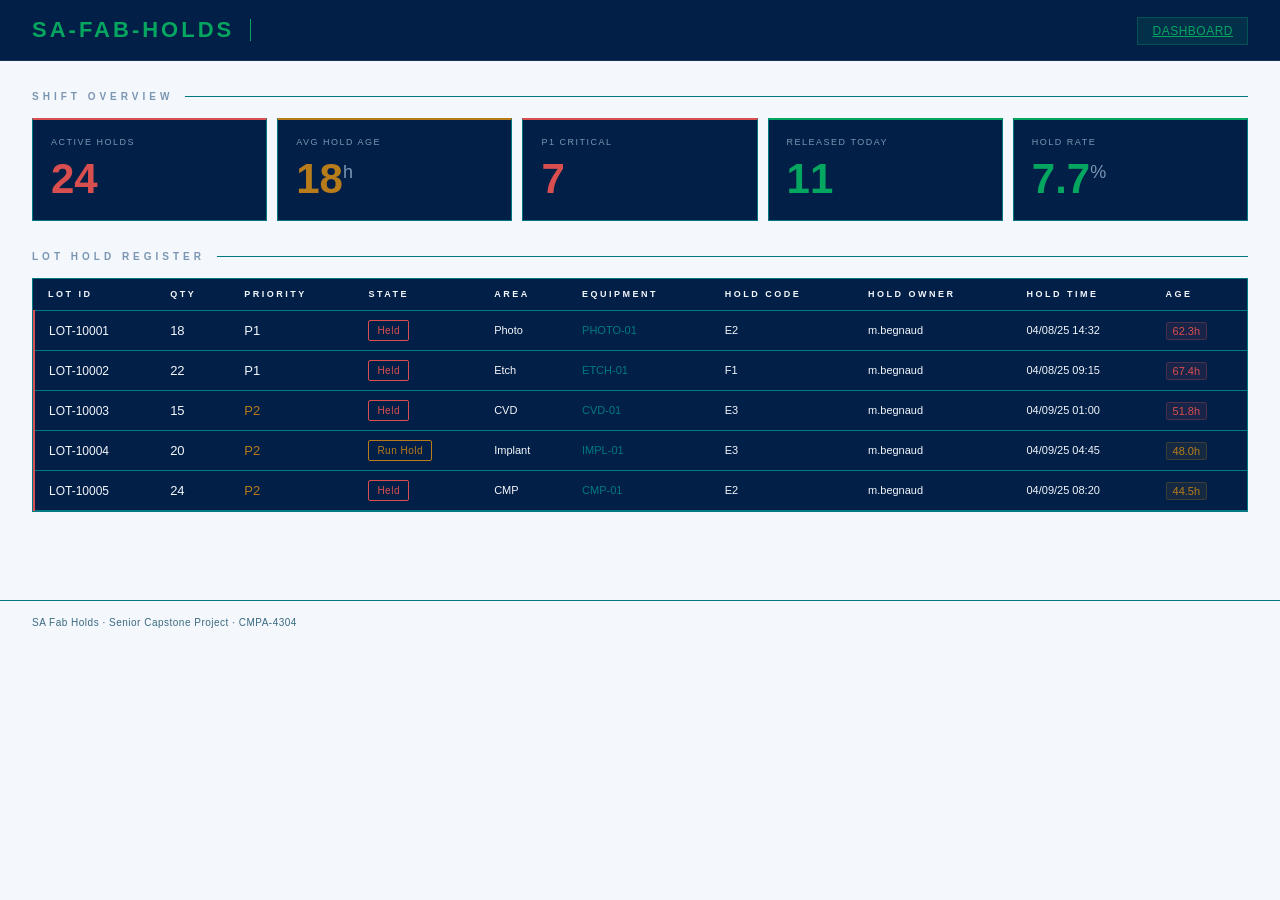
<file: index.html>
<!DOCTYPE html>
<html lang="en">
  <head>
    <meta charset="UTF-8">
    <meta name="viewport" content="width=device-width, initial-scale=1.0">
    <title>SA FAB HOLDS</title>
    <link rel="stylesheet" href="./style.css" />
  </head>

  <body>
  <header class="site-header">
    <div class="header-brand">
      <div class="brand-logo">SA<span>-</span>Fab<span>-</span>Holds</div>
      <div class="brand-divider"></div>
    </div>
    <div class="header-meta">
      <nav class="header-nav">
        <a href="index.html" class="nav-link active">Dashboard</a>
      </nav>
    </div>
  </header>

  <main class="page-wrap">

    <div class="section-label">Shift Overview</div>
    <div class="kpi-grid">
      <div class="kpi-card" style="--kpi-color: var(--danger)">
        <div class="kpi-label">Active Holds</div>
        <div class="kpi-value">24</div>
    </div>
 
      <div class="kpi-card" style="--kpi-color: var(--warning)">
        <div class="kpi-label">Avg Hold Age</div>
        <div class="kpi-value">18<sup>h</sup></div>
      </div>
 
      <div class="kpi-card" style="--kpi-color: var(--danger)">
        <div class="kpi-label">P1 Critical</div>
        <div class="kpi-value">7</div>
      </div>
 
      <div class="kpi-card" style="--kpi-color: var(--primary)">
        <div class="kpi-label">Released Today</div>
        <div class="kpi-value">11</div>
      </div>
 
      <div class="kpi-card" style="--kpi-color: var(--primary)">
        <div class="kpi-label">Hold Rate</div>
        <div class="kpi-value">7.7<sup>%</sup></div>
      </div>
    </div>

<div class="section-label">Lot Hold Register</div>
  <div class="table-section">
 
    <div class="table-wrap">
      <table>
        <thead>
          <tr>
            <th>Lot ID</th>
            <th>Qty</th>
            <th>Priority</th>
            <th>State</th>
            <th>Area</th>
            <th>Equipment</th>
            <th>Hold Code</th>
            <th>Hold Owner</th>
            <th>Hold Time</th>
            <th>Age</th>
          </tr>
        </thead>
        <tbody>
 
          <tr class="row-held">
            <td class="col-lotid"><a href="detail.html">LOT-10001</a></td>
            <td>18</td>
            <td class="priority p1">P1</td>
            <td><span class="badge badge-held">Held</span></td>
            <td class="col-mono">Photo</td>
            <td class="col-equip">PHOTO-01</td>
            <td class="col-mono">E2</td>
            <td class="col-mono">m.begnaud</td>
            <td class="col-mono">04/08/25 14:32</td>
            <td><span class="age-critical">62.3h</span></td>
          </tr>
 
          <tr class="row-held">
            <td class="col-lotid">LOT-10002</td>
            <td>22</td>
            <td class="priority p1">P1</td>
            <td><span class="badge badge-held">Held</span></td>
            <td class="col-mono">Etch</td>
            <td class="col-equip">ETCH-01</td>
            <td class="col-mono">F1</td>
            <td class="col-mono">m.begnaud</td>
            <td class="col-mono">04/08/25 09:15</td>
            <td><span class="age-critical">67.4h</span></td>
          </tr>
 
          <tr class="row-held">
            <td class="col-lotid">LOT-10003</td>
            <td>15</td>
            <td class="priority p2">P2</td>
            <td><span class="badge badge-held">Held</span></td>
            <td class="col-mono">CVD</td>
            <td class="col-equip">CVD-01</td>
            <td class="col-mono">E3</td>
            <td class="col-mono">m.begnaud</td>
            <td class="col-mono">04/09/25 01:00</td>
            <td><span class="age-critical">51.8h</span></td>
          </tr>
 
          <tr class="row-held">
            <td class="col-lotid">LOT-10004</td>
            <td>20</td>
            <td class="priority p2">P2</td>
            <td><span class="badge badge-runhold">Run Hold</span></td>
            <td class="col-mono">Implant</td>
            <td class="col-equip">IMPL-01</td>
            <td class="col-mono">E3</td>
            <td class="col-mono">m.begnaud</td>
            <td class="col-mono">04/09/25 04:45</td>
            <td><span class="age-warn">48.0h</span></td>
          </tr>
 
          <tr class="row-held">
            <td class="col-lotid">LOT-10005</td>
            <td>24</td>
            <td class="priority p2">P2</td>
            <td><span class="badge badge-held">Held</span></td>
            <td class="col-mono">CMP</td>
            <td class="col-equip">CMP-01</td>
            <td class="col-mono">E2</td>
            <td class="col-mono">m.begnaud</td>
            <td class="col-mono">04/09/25 08:20</td>
            <td><span class="age-warn">44.5h</span></td>
          </tr>
 
          
 
        </tbody>
      </table>
    </div>
  </div>  
  </main>

  <footer class="site-footer">
  <div class="footer-text">SA Fab Holds · Senior Capstone Project · CMPA-4304</div>
  </footer>

  </body>
</html>
</file>
<file: style.css>
:root {
    --primary: #05a660;
    --secondary: #007984;
    --accent: #021F47;
    --secondaccent: #4374B0;
    --background: #F4F7FB;
    --text-primary: #f4f7fb;
    --text-secondary: #3A6A80;
    --text-accent: #7A96B2;
    --danger: #D94F4F;
    --warning: #B87D1A;
}

body {
    margin: 0;
    font-family: 'Franklin Gothic Medium', 'Arial Narrow', Arial, sans-serif;
    font-size: 14px;
    background-color: var(--background);
    color: var(--text-primary);
    line-height: 1.5;
    min-height: 100vh;
}

.site-header {
  background: var(--accent);
  border-bottom: 1px solid rgba(255,255,255,0.08);
  padding: 0 32px;
  height: 60px;
  display: flex;
  align-items: center;
  justify-content: space-between;
  position: sticky;
  top: 0;
  z-index: 100;
}

.header-brand {
  display: flex;
  align-items: center;
  gap: 16px;
}

.brand-logo {
  font-size: 22px;
  font-weight: 800;
  letter-spacing: 3px;
  text-transform: uppercase;
  color: var(--primary);
  line-height: 1;
}
 
.brand-logo span { 
  color: var(--primary); 
  font-weight: 600; 
}
 
.brand-divider {
  width: 1px;
  height: 22px;
  background: var(--primary);
}

.header-meta {
  display: flex;
  align-items: center;
  gap: 20px;
}

.nav-link {
  font-size: 12px;
  font-weight: 500;
  color: rgba(255,255,255,0.55);
  padding: 6px 14px;
  border: 1px solid transparent;
  transition: color 0.15s, background 0.15s;
  text-transform: uppercase;
  letter-spacing: 0.5px;
}
 
.nav-link:hover { 
  color: #fff; 
  text-decoration: none; 
  background: rgba(255,255,255,0.08); 
}
.nav-link.active { 
  color: var(--primary); 
  background: rgba(5,166,96,0.12); 
  border-color: rgba(5,166,96,0.3); 
}

.page-wrap {
  max-width: 1440px;
  margin: 0 auto;
  padding: 28px 32px 60px;
}

.section-label {
  font-size: 10px;
  font-weight: 700;
  letter-spacing: 4px;
  color: var(--text-accent);
  text-transform: uppercase;
  margin-bottom: 14px;
  display: flex;
  align-items: center;
  gap: 12px;
}
 
.section-label::after {
  content: '';
  flex: 1;
  height: 1px;
  background: var(--secondary);
}

.kpi-grid {
  display: grid;
  grid-template-columns: repeat(5, 1fr);
  gap: 10px;
  margin-bottom: 28px;
}
 
.kpi-card {
  background: var(--accent);
  border: 1px solid var(--secondary);
  border-top: 2px solid var(--kpi-color, var(--primary));
  padding: 16px 18px;
  position: relative;
  transition: border-color 0.2s;
}
 
.kpi-card:hover { 
  border-color: var(--secondary); 
}
 
.kpi-label {
  font-size: 9px;
  letter-spacing: 1.5px;
  text-transform: uppercase;
  color: var(--text-accent);
  margin-bottom: 8px;
}
 
.kpi-value {
  font-size: 42px;
  font-weight: 700;
  line-height: 1;
  color: var(--kpi-color, var(--primary));
  margin-bottom: 4px;
}
 
.kpi-value sup {
  font-size: 18px;
  font-weight: 400;
  color: var(--text-accent);
  vertical-align: super;
}

.table-section {
  background: var(--accent);
  border: 1px solid var(--secondary);
  margin-bottom: 28px;
}
 
.table-wrap { overflow-x: auto; }
 
table {
  width: 100%;
  border-collapse: collapse;
}
 
thead th {
  font-size: 9px;
  font-weight: 700;
  letter-spacing: 2.5px;
  text-transform: uppercase;
  color: var(--text-primary);
  padding: 9px 14px;
  text-align: left;
  border-bottom: 1px solid var(--secondary);
  white-space: nowrap;
  background: var(--accent);
}
 
tbody tr {
  border-bottom: 1px solid var(--secondary);
  transition: background 0.1s;
}
 
tbody tr:hover { 
  background: var(--secondaccent); 
}
 
tbody tr.row-held   { 
  border-left: 2px solid var(--danger); 
}

tbody tr.row-run    { 
  border-left: 2px solid var(--primary); 
}
 
td {
  padding: 9px 14px;
  color: var(--text-primary);
  white-space: nowrap;
  vertical-align: middle;
  font-size: 13px;
}
 
.col-lotid {
  font-size: 12px;
  font-weight: 500;
  color: var(--text-primary);
}
 
.col-lotid a {
  color: inherit;
  text-decoration: none;
}
 
.col-lotid a:hover { 
  text-decoration: underline; 
}
 
.col-mono {
  font-size: 11px;
  color: var(--text-primary);
}
 
.col-equip {
  font-size: 11px;
  color: var(--secondary);
}
 
.age-critical {
  font-size: 11px;
  padding: 2px 6px;
  border-radius: 2px;
  color: var(--danger);
  background: rgba(217, 79, 79, 0.10);
  border: 1px solid rgba(217, 79, 79, 0.25);
}

.age-warn {
  font-size: 11px;
  padding: 2px 6px;
  border-radius: 2px;
  color: var(--warning);
  background: rgba(184, 125, 26, 0.10);
  border: 1px solid rgba(184, 125, 26, 0.25);
} 
.badge {
  display: inline-flex;
  align-items: center;
  padding: 2px 8px;
  font-size: 10px;
  font-weight: 500;
  letter-spacing: 0.5px;
  border-radius: 2px;
}
 
.badge-held     { 
  color: var(--danger); 
  border: 1px solid var(--danger); 
}

.badge-runhold  { 
  color: var(--warning); 
  border: 1px solid var(--warning); 
}

.priority 
.p1 { color: var(--danger); }
.p2 { color: var(--warning); }

.page-title-bar {
  display: flex;
  align-items: center;
  justify-content: space-between;
  margin-bottom: 24px;
  flex-wrap: wrap;
  gap: 12px;
}
 
.page-title-main {
  display: flex;
  align-items: center;
  gap: 14px;
}
 
.page-title {
  font-size: 24px;
  font-weight: 700;
  letter-spacing: 2px;
  text-transform: uppercase;
  color: var(--text-secondary);
}
 
.lot-id-badge {
  font-size: 14px;
  font-weight: 500;
  color: var(--text-primary);
  background: var(--secondary);
  border: 1px solid var(--secondary);
  padding: 4px 12px;
  border-radius: 3px;
}
 
.back-link {
  font-size: 11px;
  color: var(--text-primary);
  display: flex;
  align-items: center;
  gap: 6px;
  text-decoration: none;
  transition: color 0.15s;
}
 
.back-link:hover { color: var(--primary); text-decoration: none; }
.back-link::before { content: '←'; font-size: 13px; }
 
.detail-panel {
  background: var(--accent);
  border: 1px solid var(--secondary);
  border-top: 2px solid var(--secondary);
  margin-bottom: 20px;
}
 
.panel-header {
  padding: 14px 18px;
  border-bottom: 1px solid var(--secondary);
  display: flex;
  align-items: center;
  justify-content: space-between;
}
 
.panel-title {
  font-size: 11px;
  font-weight: 700;
  letter-spacing: 3px;
  color: var(--text-primary);
  text-transform: uppercase;
}
 
.detail-grid {
  display: grid;
  grid-template-columns: repeat(3, 1fr);
  gap: 1px;
  background: var(--accent);
}
 
.detail-cell {
  background: var(--secondary);
  padding: 14px 18px;
}
 
.detail-cell.span-2 { grid-column: span 2; }
.detail-cell.span-3 { grid-column: span 3; }
 
.detail-key {
  font-size: 9px;
  letter-spacing: 2px;
  text-transform: uppercase;
  color: var(--text-primary);
  margin-bottom: 6px;
}
 
.detail-val {
  font-size: 13px;
  color: var(--text-primary);
  line-height: 1.5;
}
 
.detail-val.accent  { color: var(--text-primary); }
.detail-val.teal    { color: var(--secondary); }
.detail-val.danger  { color: var(--danger); }
.detail-val.warn    { color: var(--warning); }
.detail-val.success { color: var(--primary); }
.detail-val.large   { font-size: 24px; font-weight: 500; }
 
.hold-banner {
  display: flex;
  align-items: center;
  gap: 12px;
  padding: 14px 18px;
  border-bottom: 1px solid var(--secondary);
  background: var(--accent);
}
 
.hold-banner-icon {
  font-size: 18px;
  color: var(--danger);
}
 
.hold-banner-text {
  font-size: 11px;
  color: var(--danger);
  letter-spacing: 0.5px;
}
 
.hold-banner-label {
  font-size: 9px;
  letter-spacing: 2px;
  color: var(--danger);
  opacity: 0.6;
  margin-bottom: 2px;
  text-transform: uppercase;
}
 
.action-bar {
  display: flex;
  gap: 10px;
  padding: 16px 18px;
  border-top: 1px solid var(--secondary);
  background: var(--accent);
}
 
.btn {
  font-size: 11px;
  font-weight: 700;
  letter-spacing: 2px;
  text-transform: uppercase;
  padding: 8px 20px;
  border: 1px solid;
  cursor: pointer;
  transition: all 0.15s;
  text-decoration: none;
  display: inline-flex;
  align-items: center;
  gap: 6px;
  border-radius: 2px;
}
 
.btn-ghost   { border-color: var(--secondary); background: transparent; color: var(--text-primary); }
.btn-ghost:hover { background: var(--secondaccent); color: var(--text-primary); text-decoration: none; }
 
.btn-success { border-color: var(--secondary); background: rgba(5,166,96,0.08); color: var(--primary); }
.btn-success:hover { background: rgba(5,166,96,0.16); text-decoration: none; }
 
.btn-danger  { border-color: rgba(217,79,79,0.4); background: rgba(217,79,79,0.08); color: var(--danger); }
.btn-danger:hover { background: rgba(217,79,79,0.16); text-decoration: none; }

.site-footer {
  border-top: 1px solid var(--secondary);
  padding: 14px 32px;
  display: flex;
  justify-content: space-between;
  align-items: center;
  flex-wrap: wrap;
  gap: 8px;
}
 
.footer-text {
  font-size: 10px;
  color: var(--text-secondary);
  letter-spacing: 0.5px;
}
</file>
